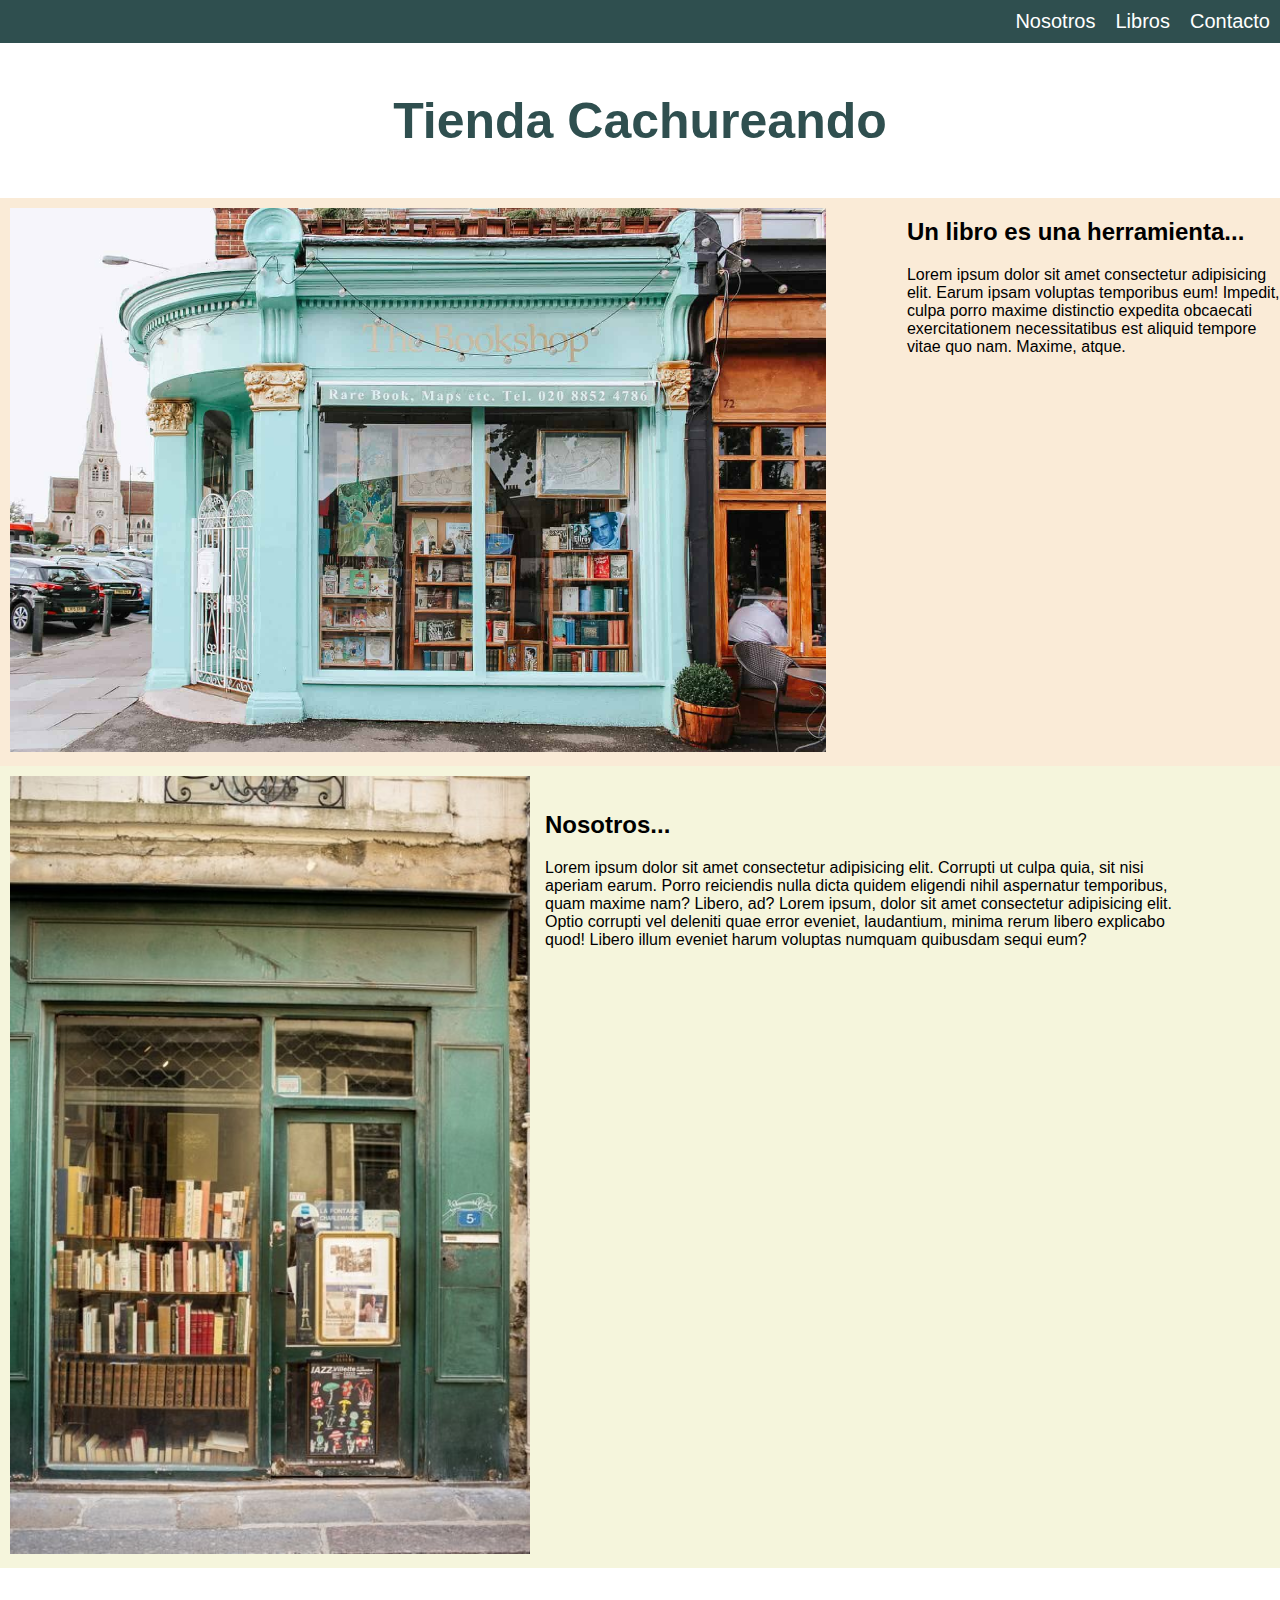
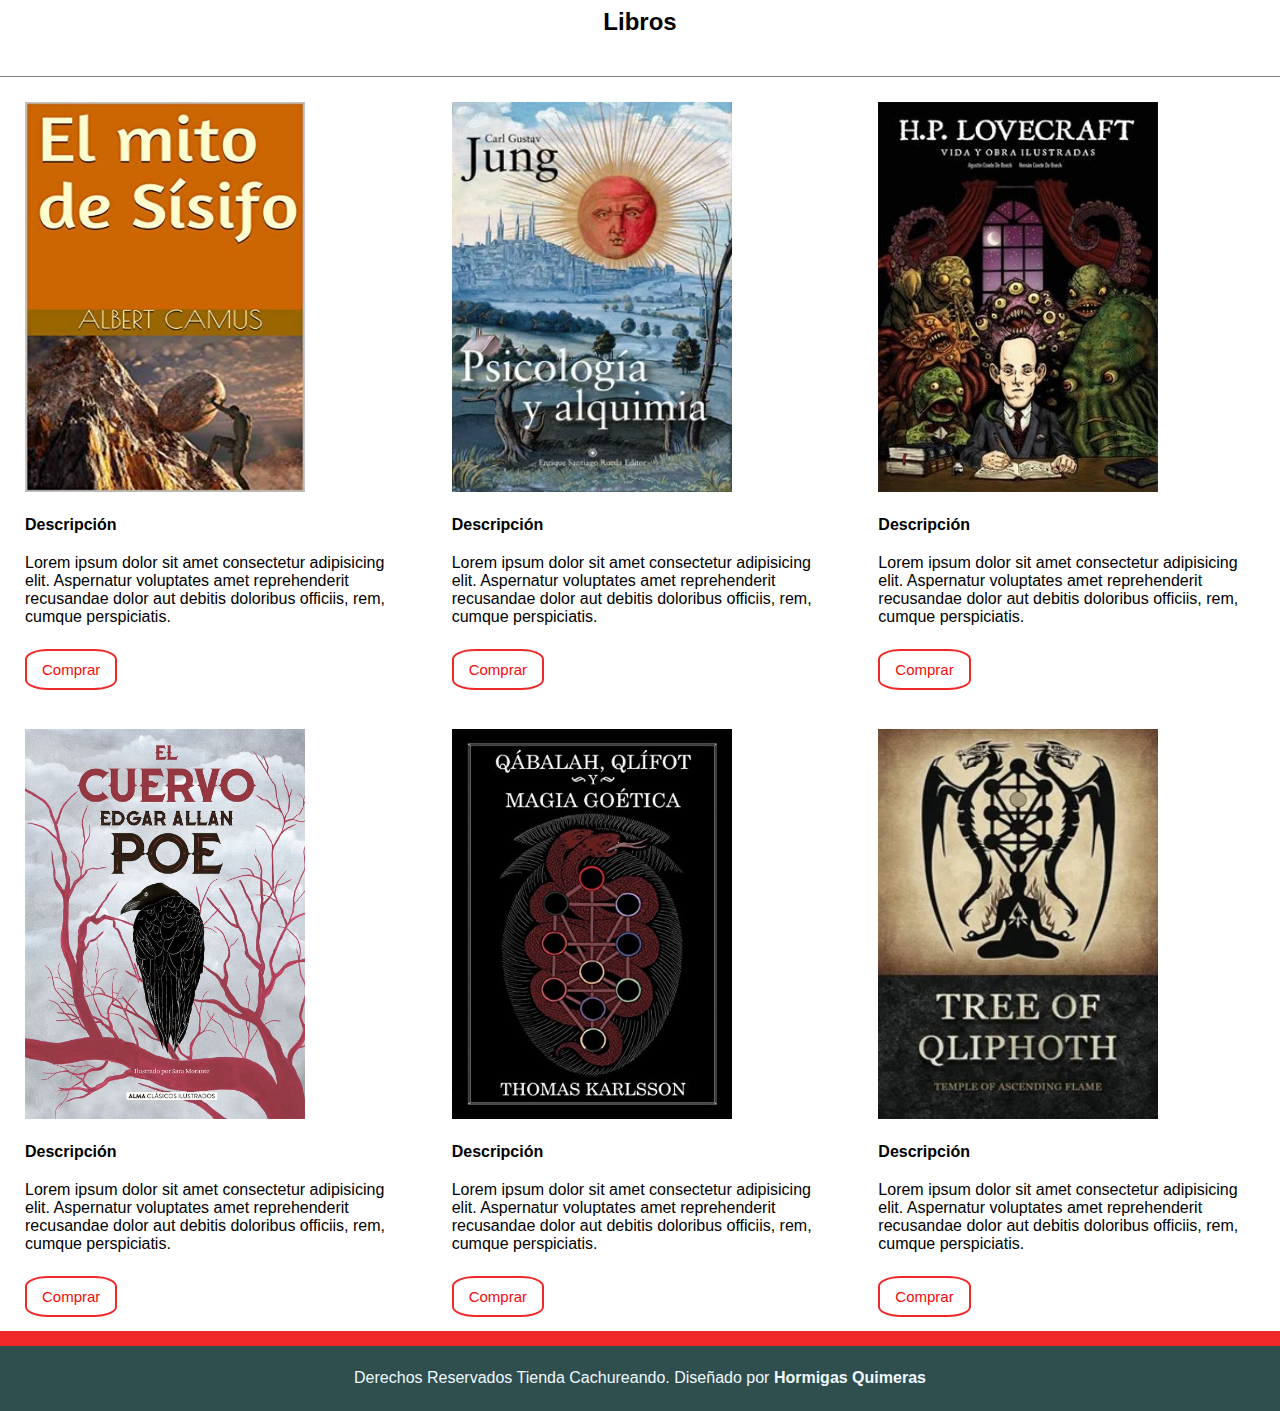
<file: index.html>
<!DOCTYPE html>
<html lang="es">
<head>
    <meta charset="UTF-8">
    <meta http-equiv="X-UA-Compatible" content="IE=edge">
    <meta name="viewport" content="width=device-width, initial-scale=1.0">
    <title>Tienda Cachureando</title>

    <!-- CSS -->
    <link rel="stylesheet" href="css/estilos.css">
    
</head>
<body>
    <header>
        <div class="opciones">
            <div><a href="#nosotros">Nosotros</a></div>
            <div><a href="#ventas">Libros</a></div>
            <div><a href="contacto.html">Contacto</a></div>
        </div>
    </header>
    <div class="encabeza">
        <h1>Tienda Cachureando</h1>
    </div>
    <main>
        <section class="contenedor-inicio">
            <div class="foto-inicio">
                <img src="/img/tienda.jpg" alt="Imagen de inicio">
            </div>
            <div class="info-inicio">
                <h2>Un libro es una herramienta...</h2>
                <p>Lorem ipsum dolor sit amet consectetur adipisicing elit. Earum ipsam voluptas temporibus eum! Impedit, culpa porro maxime distinctio expedita obcaecati exercitationem necessitatibus est aliquid tempore vitae quo nam. Maxime, atque.</p>
            </div>
        </section>
        <section id="nosotros" class="perfil">
            <div class="foto-perfil">
                <img src="/img/cachureando.jpg" alt="Foto del Perfil">
            </div>
            <div class="info-perfil">
                <h2>Nosotros...</h2>
                <p>Lorem ipsum dolor sit amet consectetur adipisicing elit. Corrupti ut culpa quia, sit nisi aperiam earum. Porro reiciendis nulla dicta quidem eligendi nihil aspernatur temporibus, quam maxime nam? Libero, ad? Lorem ipsum, dolor sit amet consectetur adipisicing elit. Optio corrupti vel deleniti quae error eveniet, laudantium, minima rerum libero explicabo quod! Libero illum eveniet harum voluptas numquam quibusdam sequi eum?</p>
            </div>
        </section>
        <section id="ventas" class="libros">
            <div class="libros-encabezado">
                <h2>Libros</h2>
            </div>
            <div class="row">
                <div class="libros-blog">
                    <img class="foto" src="/img/1.jpg" alt="Imagen del post">
                    <h4>Descripción</h4>
                    <p>Lorem ipsum dolor sit amet consectetur adipisicing elit. Aspernatur voluptates amet reprehenderit recusandae dolor aut debitis doloribus officiis, rem, cumque perspiciatis.</p>
                    <a class="btn-buy" href="">Comprar</a>
                </div>
                <div class="libros-blog">
                    <img class="foto" src="/img/2.webp" alt="Imagen del post">
                    <h4>Descripción</h4>
                    <p>Lorem ipsum dolor sit amet consectetur adipisicing elit. Aspernatur voluptates amet reprehenderit recusandae dolor aut debitis doloribus officiis, rem, cumque perspiciatis.</p>
                    <a class="btn-buy" href="">Comprar</a>
                </div>
                <div class="libros-blog">
                    <img class="foto" src="/img/3.jpg" alt="Imagen del post">
                    <h4>Descripción</h4>
                    <p>Lorem ipsum dolor sit amet consectetur adipisicing elit. Aspernatur voluptates amet reprehenderit recusandae dolor aut debitis doloribus officiis, rem, cumque perspiciatis.</p>
                    <a class="btn-buy" href="">Comprar</a>
                </div>
                <div class="libros-blog">
                    <img class="foto" src="/img/4.jpeg" alt="Imagen del post">
                    <h4>Descripción</h4>
                    <p>Lorem ipsum dolor sit amet consectetur adipisicing elit. Aspernatur voluptates amet reprehenderit recusandae dolor aut debitis doloribus officiis, rem, cumque perspiciatis.</p>
                    <a class="btn-buy" href="">Comprar</a>
                </div>
                <div class="libros-blog">
                    <img class="foto" src="/img/5.jpg" alt="Imagen del post">
                    <h4>Descripción</h4>
                    <p>Lorem ipsum dolor sit amet consectetur adipisicing elit. Aspernatur voluptates amet reprehenderit recusandae dolor aut debitis doloribus officiis, rem, cumque perspiciatis.</p>
                    <a class="btn-buy" href="">Comprar</a>
                </div>
                <div class="libros-blog">
                    <img class="foto" src="/img/6.webp" alt="Imagen del post">
                    <h4>Descripción</h4>
                    <p>Lorem ipsum dolor sit amet consectetur adipisicing elit. Aspernatur voluptates amet reprehenderit recusandae dolor aut debitis doloribus officiis, rem, cumque perspiciatis.</p>
                    <a class="btn-buy" href="">Comprar</a>
                </div>
            </div>
        </section>
    </main>
    <footer>
        <p>Derechos Reservados Tienda Cachureando. Diseñado por <strong>Hormigas Quimeras</strong></p>
    </footer>
</body>
</html>
</file>
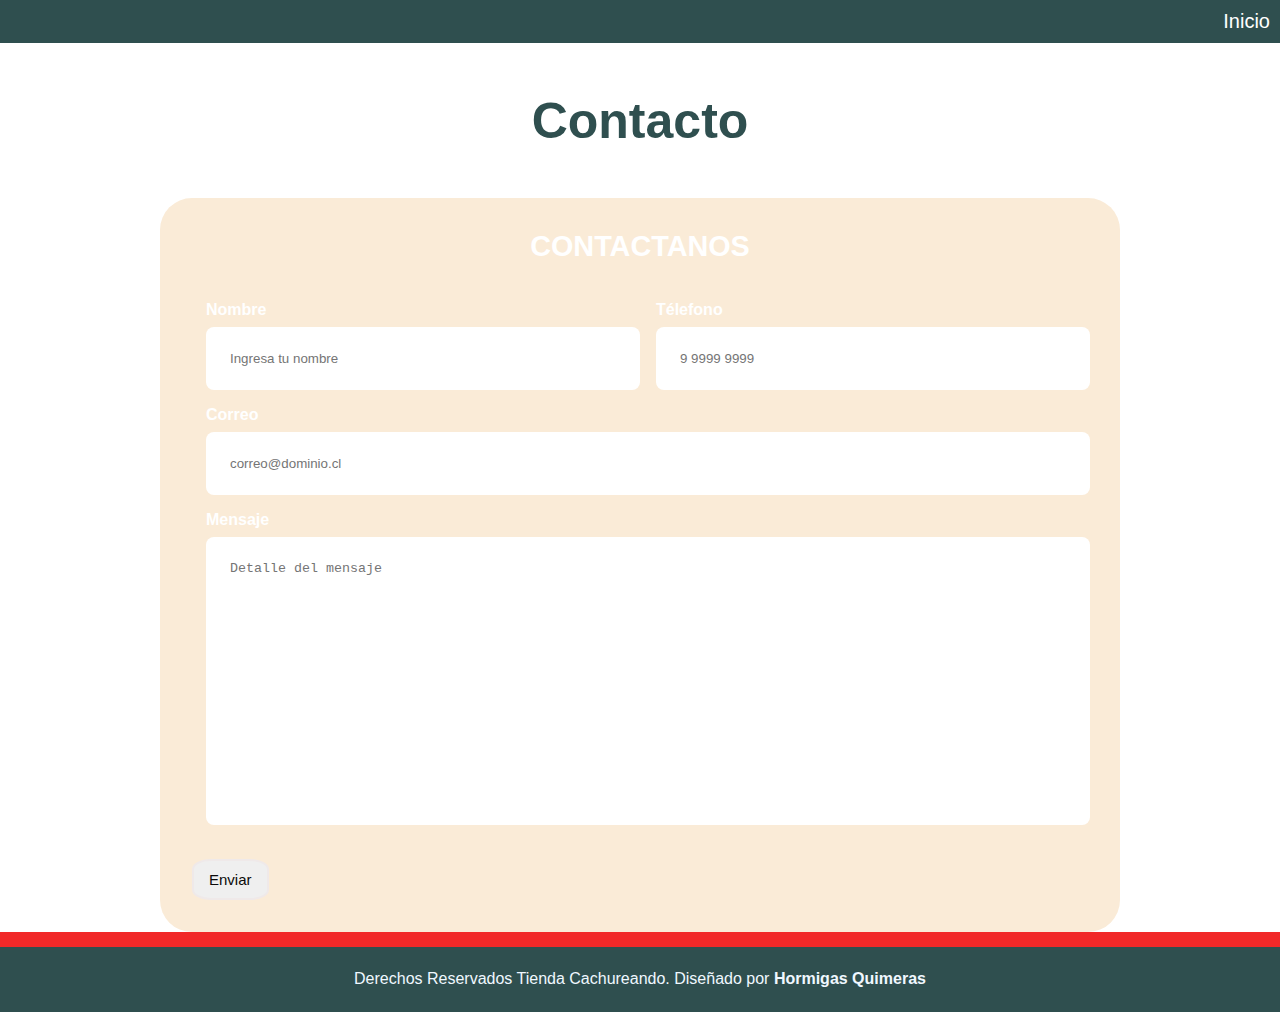
<file: contacto.html>
<!DOCTYPE html>
<html lang="en">

<head>
    <meta charset="UTF-8">
    <meta http-equiv="X-UA-Compatible" content="IE=edge">
    <meta name="viewport" content="width=device-width, initial-scale=1.0">
    <title>Contacto</title>
    <link rel="stylesheet" href="css/estilos.css">
</head>

<body>
    <header>
        <div class="opciones">
            <div><a href="index.html">Inicio</a></div>
        </div>
    </header>
    <div class="encabeza">
        <h1>Contacto</h1>
    </div>
    <form class="formulario sombra">
        <fieldset>
            <legend> Contactanos</legend>
            <div class="contenedor-campos">
                <div class="campos">
                    <label>Nombre</label>
                    <input class="input-text" type="text" placeholder="Ingresa tu nombre">
                </div>
                <div class="campos">
                    <label>Télefono</label>
                    <input class="input-text" type="tel" placeholder="9 9999 9999">
                </div>
                <div class="campos">
                    <label>Correo</label>
                    <input class="input-text" type="email" placeholder="correo@dominio.cl">
                </div>
                <div class="campos">
                    <label>Mensaje</label>
                    <textarea class="input-text" placeholder="Detalle del mensaje"></textarea>
                </div>
            </div>
        </fieldset>
        <br>
        <button type="submit" class="btn-contacto" href="">Enviar</button>
    </form>
    <footer>
        <p>Derechos Reservados Tienda Cachureando. Diseñado por <strong>Hormigas Quimeras</strong></p>
    </footer>
</body>
</html>
</file>
<file: css/estilos.css>
@import url("https://fonts.googleapis.com/css2?family=Roboto+Mono:wght@400;500;700&family=Roboto+Slab:wght@400;700&family=Roboto:wght@400;500;700;900&display=swap");

:root {
  --blanco: #ffffff;
  --black: #212121;
  --primario: antiquewhite;
  --secundario: #0097a7;
  --gris: #757575;
  --grisclaro: #dfe9f3
}

* {
  box-sizing: border-box;
}

/* HEADER */

.opciones {
  display: flex;
  background-color: darkslategrey;
  width: 100%;
  align-items: center;
  justify-content: flex-end;
  margin-right: 100px;
}
.opciones div{
  margin: 10px;
  flex-basis: auto;
}
.opciones a {
  color: white;
  font-size: 20px;
  text-decoration: none;
}
.opciones a:hover {
  color: rgb(18, 125, 224);
}
.opciones a:active {
  color: rgb(52, 5, 129);
}
ul.horizontal {
  margin: 0;
  padding: 0;
}
ul.horizontal li {
  display: block;
  float: left;
  padding: 0 10px;
}

/*** Encabeza ***/
.encabeza {
  display: flex;
  justify-content: center;
  padding: 15px;
}
.encabeza h1 {
  font-family: 'Trebuchet MS', 'Lucida Sans Unicode', 'Lucida Grande', 'Lucida Sans', Arial, sans-serif;
  font-size: 50px;
  color: darkslategrey;
}

/* Contenedor Principal */
body {
  font-family: Verdana, Geneva, Tahoma, sans-serif;
  font-size: 400;
  padding: 0;
  margin: 0;
}
.contenedor-inicio{
  display: flex;
  flex-flow: row nowrap;
  background-color: antiquewhite;
}
.foto-inicio img{
  margin: 10px;
  width: 90%;
}
.info-inicio{
  width: 50%;
}
/* Nosotros */
.perfil {
  display: flex;
  background-color: beige;
  flex-flow: row nowrap;
}
.foto-perfil img {
  margin: 10px;
  width: 100%;
}
.info-perfil{
  margin: 25px;
  width: 50%;
}

/* Libros */
.libros {
  display: flex;
  flex-direction: column;
}
.libros-encabezado{
  border-bottom: 1px solid grey;
  padding: 20px 0;
  text-align: center;
}
.row{
  display: flex;
  flex-direction: row;
  flex-wrap: wrap;
}
.libros-blog {
  padding: 5px;
  margin: 20px;
  flex: 30%;
}

.libros-blog h4 {
  margin: 20px 0;
}
.libros-blog p {
  margin-bottom: 35px;
}
.foto {
  width: 280px;
  height: 390px;
}
.btn-buy {
  text-decoration: none;
  color: #f50a0a;
  border: 2px solid rgb(241, 40, 40);
  border-radius: 25%;
  padding: 10px 15px;
  font-size: 15px;
}
.btn-buy:hover {
  text-decoration: none;
  color: #050505;
  border: 2px solid rgb(236, 11, 11);
  border-radius: 25%;
  padding: 10px 15px;
  text-transform: uppercase;
}

/* Footer */

footer {
  display: flex;
  width: 100%;
  height: 80px;
  background-color: #2f4f4f;
  border-top: 15px solid rgb(241, 40, 40);
  align-items: center;
  justify-content: center;
}
footer p {
  color: aliceblue;
}

/* Formulario*/

.formulario {
  background-color: var(--primario);
  width: min(60rem, 100%);
  margin: 0 auto;
  padding: 2rem;
  border-radius: 2rem;
}
.formulario fieldset {
  border: none;

}
.formulario legend {
  text-align: center;
  font-size: 1.8rem;
  text-transform: uppercase;
  font-weight: 700;
  margin-bottom: 2rem;
  color: var(--blanco);
  
}
.btn-contacto {
  text-decoration: none;
  color: #0b0a0a;
  border: 2px solid rgb(239, 233, 233);
  border-radius: 25%;
  padding: 10px 15px;
  font-size: 15px;
}

.btn-contacto:hover {
  text-decoration: none;
  color: #050505;
  border: 2px solid rgb(236, 11, 11);
  border-radius: 25%;
  padding: 10px 15px;
  text-transform: uppercase;
}

.campos {
  margin-bottom: 1rem;

}
.campos label {
  color: var(--blanco);
  font-weight: bold;
  margin-bottom: .5rem;
  display: block;

}
.campos textarea {
  height: 18rem;
}
.input-text {
  width: 100%;
  border: none;
  padding: 1.5rem;
  border-radius: 0.5rem;
  resize: none;
}
/* Media Querys */

@media (min-width: 768px) {
  .contenedor-campos {
    display: grid;
    /**le das orden a la pagina**/
    grid-template-columns: 50% 50%;
    grid-template-rows: auto auto 20rem;
    column-gap: 1rem;
  }
  .campos:nth-child(3),
  .campos:nth-child(4) {
    grid-column: 1 / 3;
  }
  
}

@media (max-width: 768px) {
  .opciones {
    flex-direction: column;
  }
  .contenedor-inicio{
    flex-direction: column;
  }
  .info-inicio{
    margin: 5%;
    width: 90%;
  }
}

@media (max-width: 580px) {
  .perfil {
    flex-direction: column;
  }
  .foto-perfil{
    width:90%;
  }
  .info-perfil{
    margin: 5%;
    width: 90%;
  }
}
</file>
